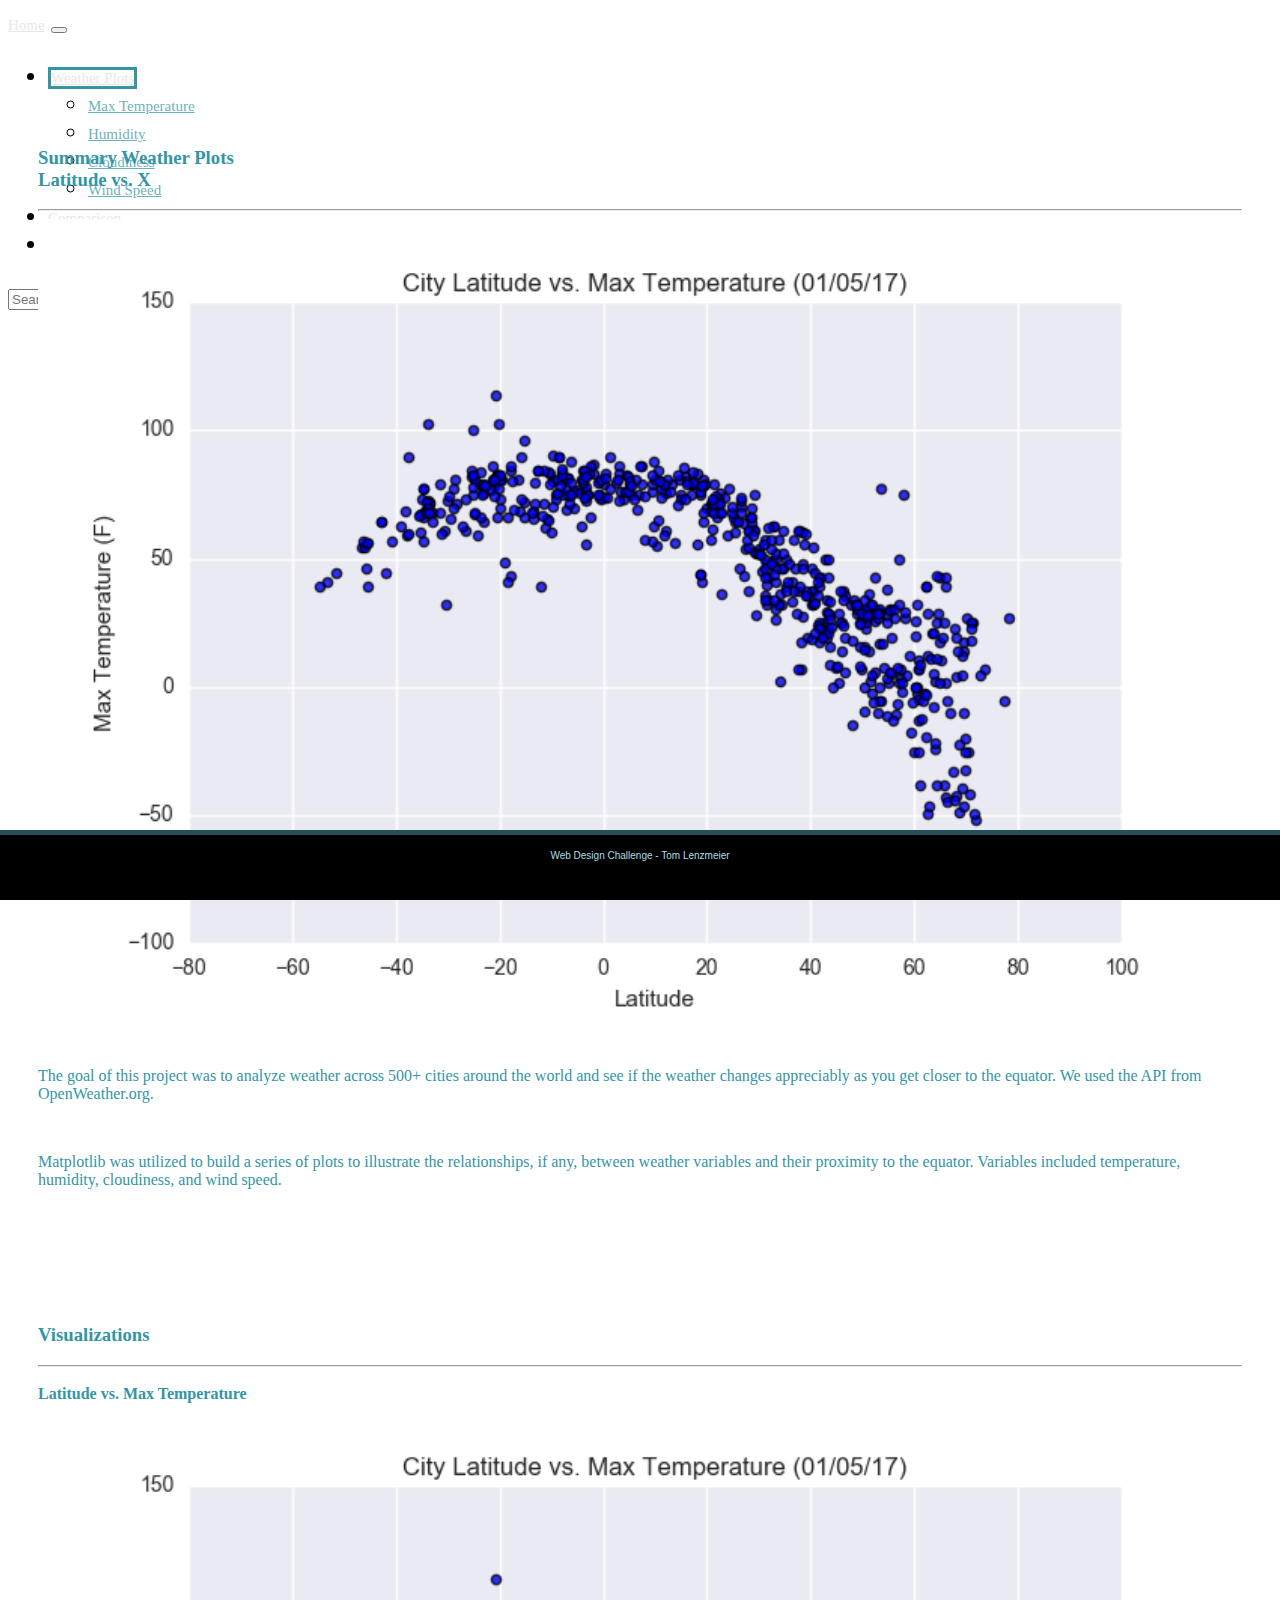
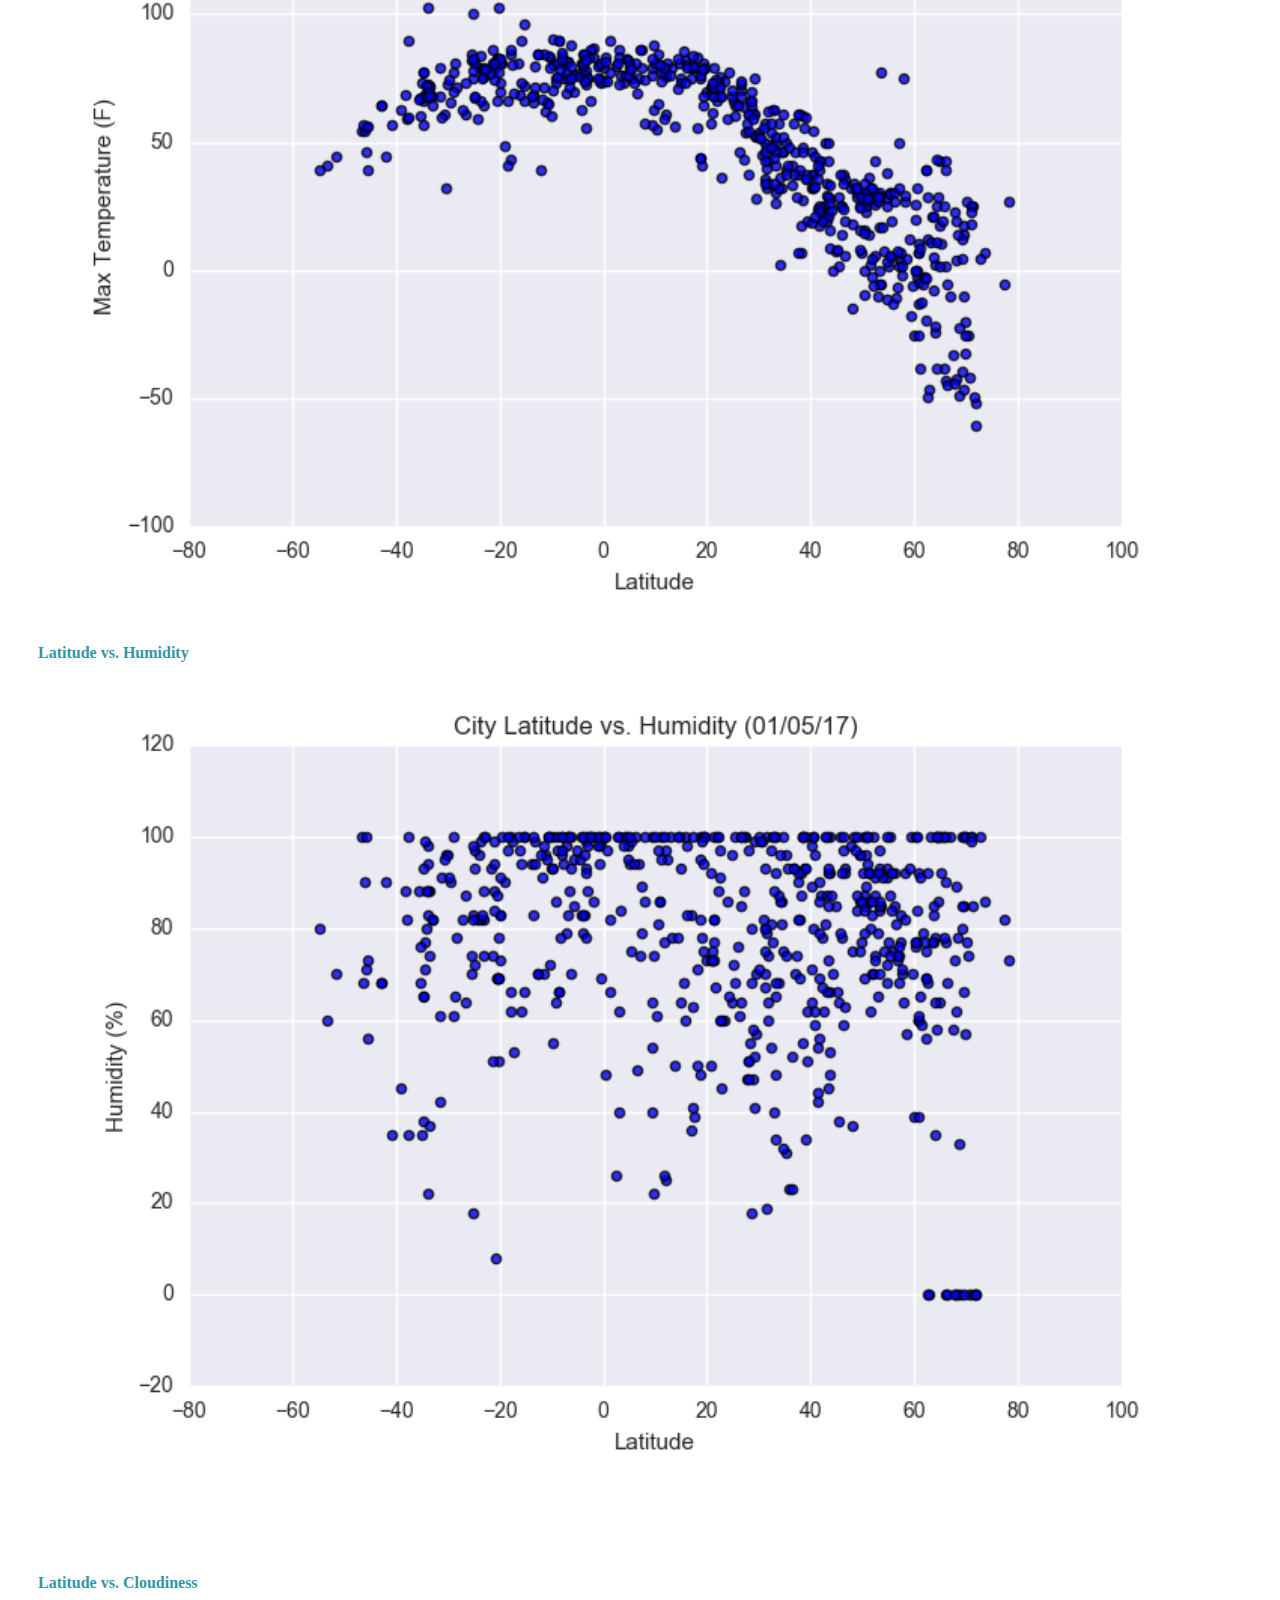
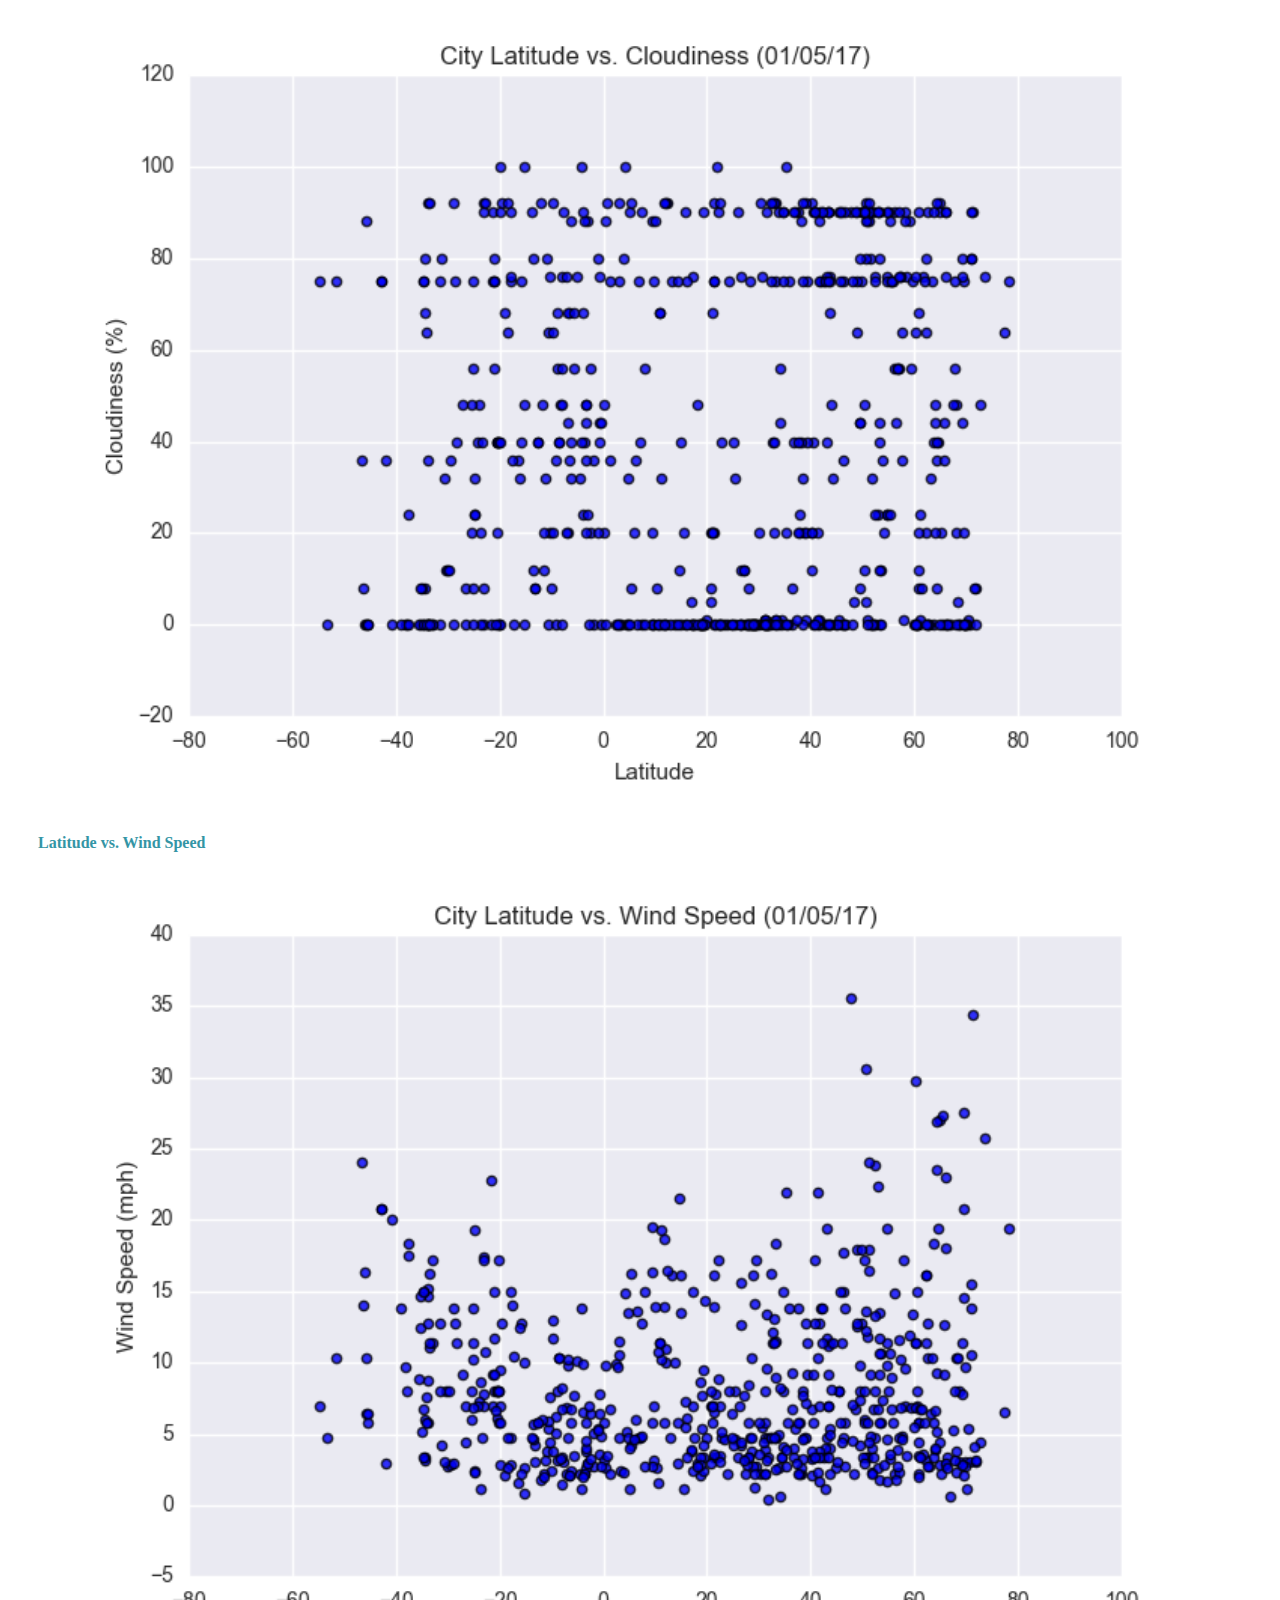
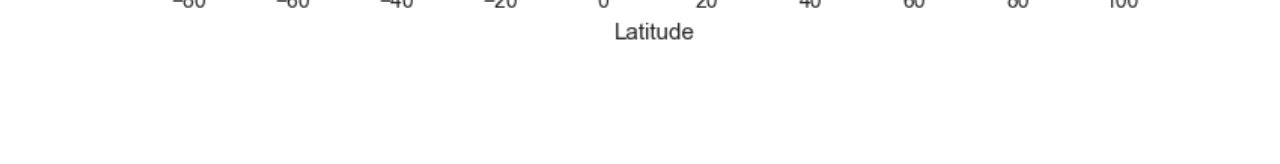
<file: index.html>
<!DOCTYPE html>
<html lang="en-us"

<head>

    <meta charset="UTF-8">
    <!-- Set the viewport the way BS likes it.-->
    <meta name="viewport" content="width=device-width, initial-scale=1.0">
    
<!-- Bring in the Bootstrap stylesheet -->   
<link href="https://cdn.jsdelivr.net/npm/bootstrap@5.2.0/dist/css/bootstrap.min.css" rel="stylesheet" integrity="sha384-gH2yIJqKdNHPEq0n4Mqa/HGKIhSkIHeL5AyhkYV8i59U5AR6csBvApHHNl/vI1Bx" crossorigin="anonymous">
 
    <!-- CSS Stylesheet -->
    <link rel="stylesheet" href="assets/css/styles.css">
</head>

<body>

<nav class="navbar navbar-expand-lg bg-light">
    <div class="container-fluid">
        <a class="navbar-brand" href="index.html">Home</a>
        <button class="navbar-toggler" type="button" data-bs-toggle="collapse" data-bs-target="#navbarNavDropdown" aria-controls="navbarNavDropdown" aria-expanded="false" aria-label="Toggle navigation">
            <span class="navbar-toggler-icon"></span>
        </button>
        <div class="collapse navbar-collapse" id="navbarNavDropdown">
            <ul class="navbar-nav">
                <li class="nav-item">
                    <a class="nav-link active" href="index.html" role="button" data-bs-toggle="dropdown" aria-expanded="false">Weather Plots</a>
                        <ul class="dropdown-menu">
                            <li><a class="dropdown-item" href="visualizations/temp.html">Max Temperature</a></li>
                            <li><a class="dropdown-item" href="visualizations/humidity.html">Humidity</a></li>
                            <li><a class="dropdown-item" href="visualizations/cloudiness.html">Cloudiness</a></li>
                            <li><a class="dropdown-item" href="visualizations/wind.html">Wind Speed</a></li>
                            </ul>
                    </li>
                    <li class="nav-item">
                        <a class="nav-link" href="visualizations/comparison.html">Comparison</a>
                    </li>
                    <li class="nav-item">
                        <a class="nav-link" href="visualizations/data.html">Data</a>
                    </li>
            </ul>
            <form class="d-flex" role="search">
                <input class="form-control me-2" type="search" placeholder="Search" aria-label="Search">
                <button class="btn btn-outline-success" type="submit">Search</button>
                </form>
        </div>
    </div>
</nav>
    </div>
    <div class="container">
        <div class="row">
            <div class="col-lg-7 col-md-12">
                <div class="box" style="padding-bottom: 20px;">
                <h3 class="title">Summary Weather Plots <br> Latitude vs. X</h3>
                <hr>
                <img src="assets/images/Fig1.png" class="visualization rounded float-left" alt="Max Temperature">
                <p>The goal of this project was to analyze weather across 500+ cities around the world and see if the weather changes appreciably as you get closer to the equator. We used the API from OpenWeather.org.</p>
                <br>
                <p>Matplotlib was utilized to build a series of plots to illustrate the relationships, if any, between weather variables and their proximity to the equator. Variables included temperature, humidity, cloudiness, and wind speed.</p>
                </div>
            </div>
            <div class="col-lg-5 col-md-12">
                <div class="box">
                    <h3 class="title">Visualizations</h3>
                    <hr>
                    <div class="container">
                        <div class="row" style="padding-bottom: 70px;">
                            <div class="col-6">
                                <div class="title">Latitude vs. Max Temperature</div>
                                <a href="visualizations/temp.html">
                                <img class="panel" src="assets/images/Fig1.png" alt="Max Temperature">
                                </a>
                            </div>
                            <div class="col-6">
                                <div class="title">Latitude vs. Humidity</div>
                                <a href="visualizations/humidity.html">
                                <img class="panel" src="assets/images/Fig2.png" alt="Humidity">
                                </a>
                            </div>
                        </div>
                        <div class="row" style="padding-bottom: 70px;">
                            <div class="col-6">
                                <div class="title">Latitude vs. Cloudiness</div>
                                <a href="WebVisualizations/cloudiness.html">
                                <img class="panel" src="assets/images/Fig3.png" alt="Cloudiness">
                                </a>
                                <!-- <div class="title">vs. Cloudiness</div> -->
                            </div>
                            <div class="col-6">
                                <div class="title">Latitude vs. Wind Speed</div>
                                <a href="visualizations/wind.html">
                                    <img class="panel" src="assets/images/Fig4.png" alt="Wind Speed">
                                </a>
                            </div>
                        </div>
                    </div>
                </div>
            </div>
        </div>
    </div>
    <footer>Web Design Challenge - Tom Lenzmeier</footer>


  <!-- Import the Bootstrap JavaScript code -->
  <script src="https://cdn.jsdelivr.net/npm/bootstrap@5.2.0/dist/js/bootstrap.bundle.min.js" integrity="sha384-A3rJD856KowSb7dwlZdYEkO39Gagi7vIsF0jrRAoQmDKKtQBHUuLZ9AsSv4jD4Xa" crossorigin="anonymous"></script>

</body>

</html>
</file>
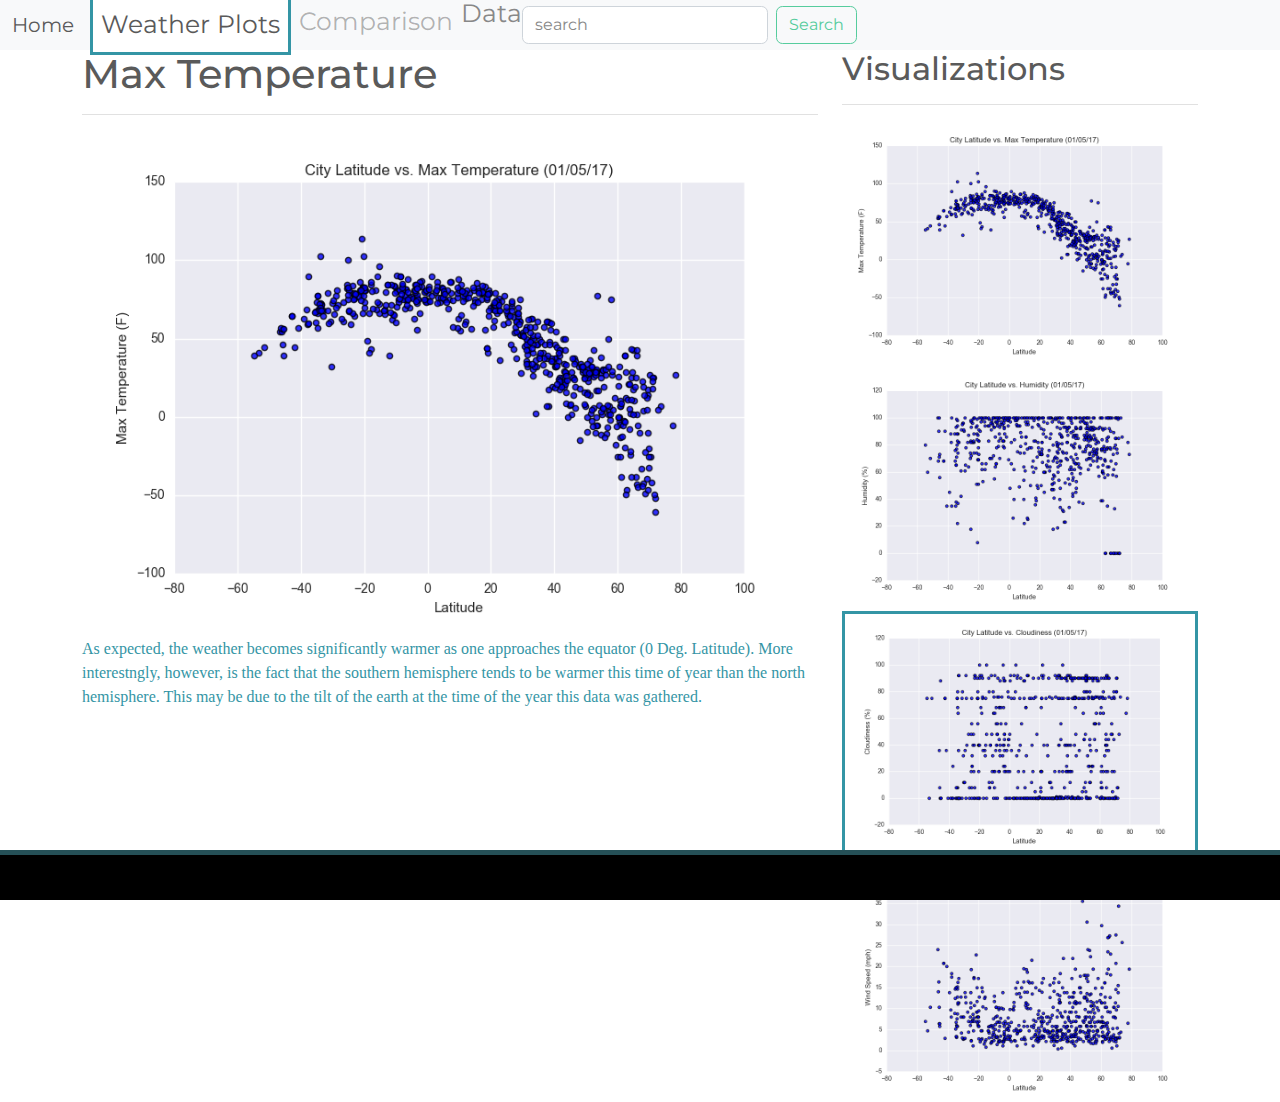
<file: visualizations/temp.html>
<!DOCTYPE html>
<html lang="en-us">
  <head>

    <meta charset="UTF-8">
    <meta name="viewport" content="width=device-width, initial-scale=1.0">
    <meta http-equiv="X-UA-Compatible" content="ie=edge">

    <title>Bootstrap Visualization Dashboard</title>

    <!-- Boostrap Stylesheet -->
    <link rel="stylesheet" href="../assets/css/bootstrap.min.css" media="screen">

    <!-- Our own CSS stylesheet -->
    <link rel="stylesheet" href="../assets/css/styles.css" media="screen">

  </head>

  <body>
    <nav class="navbar navbar-expand-lg bg-light">
      <div class="container-fluid">
        <a class="navbar-brand" href="../index.html">Home</a>
        <button class="navbar-toggler" type="button" data-bs-toggle="collapse" data-bs-target="#navbarNavDropdown" aria-controls="navbarNavDropdown" aria-expanded="false" aria-label="Toggle navigation">
          <span class="navbar-toggler-icon"></span>
        </button>
        <div class="collapse navbar-collapse" id="navbarNavDropdown">
          <ul class="navbar-nav">
            <li class="nav-item">
              <a class="nav-link active" href="../index.html" role="button" data-bs-toggle="dropdown" aria-expanded="false">Weather Plots</a>
              <ul class="dropdown-menu">
                <li><a class="dropdown-item" href="../visualizations/temp.html">Max Temperature</a></li>
                <li><a class="dropdown-item" href="../visualizations/humidity.html">Humidity</a></li>
                <li><a class="dropdown-item" href="../visualizations/cloudiness.html">Cloudiness</a></li>
                <li><a class="dropdown-item" href="../visualizations/wind.html">Wind</a></li>
              </ul>
            </li>
            <li class="nav-item">
              <a class="nav-link" href="../visualizations/comparison.html">Comparison</a>
            </li>
            <li class="nav-item" href="../visualizations/data.html">Data</li>
          </ul>
          <form class="d-flex" role="search">
            <input class="form-control me-2" type="search" placeholder="search" aria-label="Search">
            <button class="btn btn-outline-success" type="submit">Search</button>
          </form>
        </div>
      </div>
    </nav>
    

    <!-- Start of container -->
    <div class="container">
      <section class="row">
        <div class="col-md-8">
          <article class="description-content">
            <h1 class="description-header">Max Temperature</h1>
            <hr class="description-hr"/>
            <img src="../assets/images/Fig1.png" alt="" class="img-responsive"/>
            <p>As expected, the weather becomes significantly warmer as one approaches the equator (0 Deg. Latitude). More interestngly, however, is the fact that the southern hemisphere tends to be warmer this time of year than the north hemisphere. This may be due to the tilt of the earth at the time of the year this data was gathered.</p>
          </article>
        </div>
        <div class="col-md-4">

          <!-- Start of Visualizations imageNav Area -->
          <section id="imageNav-area">
            <div class="imageNav-content">
              <h2 class="imageNav-header">Visualizations</h2>
              <hr />
              <div id="images">
                <a href="../visualizations/temp.html"><img src="../assets/images/Fig1.png" alt="Latitude vs. Max Temperature" class="imageNav-photo"></a>
                <a href="../visualizations/humidity.html"><img src="../assets/images/Fig2.png" alt="Latitude vs. Humidity" class="imageNav-photo"></a>
                <a href="../visualizations/cloudiness.html"><img src="../assets/images/Fig3.png" alt="Latitude vs. Cloudiness" class="imageNav-photo active"></a>
                <a href="../visualizations/wind.html"><img src="../assets/images/Fig4.png" alt="Latitude vs. Wind Speed" class="imageNav-photo"></a>
              </div>
            </div>
          </section>
          <!-- End of the Visualizations imageNav Area -->

        </div>
      </section>
    </div>
    <!-- End of container -->

    <!-- Start of footer -->
    <footer class="footer navbar-fixed-bottom">
      <div class="two-toned-footer-color"></div>
      <p class="text-muted text-muted-footer text-center">
  
      </p>
    </footer>
    <!-- End of footer -->

    <!-- jQuery CDN -->
    <script type="text/javascript" src="https://code.jquery.com/jquery-2.1.4.min.js"></script>

    <!-- Bootstrap CDN -->
    <script src="https://maxcdn.bootstrapcdn.com/bootstrap/3.3.6/js/bootstrap.min.js"></script>
  </body>

</html>
</file>
<file: assets/css/styles.css>
body {
  background-image: url("https://t4.ftcdn.net/jpg/04/61/23/23/360_F_461232389_XCYvca9n9P437nm3FrCsEIapG4SrhufP.jpg");
  height: 750px;
  background-position: center;
  background-repeat: repeat;
  background-size: cover;
}

.navbar {
  max-height: 50px;
}
.navigation .navbar-brand {
  color: rgb(52, 149, 165);
  margin-left: 0px;
  padding: inherit;
  font-weight: bold;
  background-color: rgb(255, 255, 255);
  font-family: cochin;
}
.navbar {
  background-color: rgb(255, 255, 255);
  font-size: 25px; 
}
.active, .dropdown-menu .dropdown-item:active a:hover {
  background-color: rgb(255,255,255);
}
.dropdown-item {
  color: rgba(52, 150, 165, 0.75);
}
.dropdown .dropdown-menu .dropdown-item:active, .dropdown .dropdown-menu .dropdown-item:hover {
  background-color: rgba(52, 150, 165, 0.75);
}

.nav-link:hover {
  background-color:rgba(52, 150, 165, 0.75);
 }

.navbar-brand:hover {
color: rgb(45, 158, 175);
}
a {
  color: rgb(231, 231, 231);
  font-size: 15px;
}

img{
  width:100%;
  height:100%;
}
.active, .panel:hover {
  border-color:rgb(52, 149, 165);
  border-style: solid;
  
}
.vizualization {
  width:50%;
  height:50%;
}

.title {
  color: rgb(52, 149, 165);
  font-family: cochin;
  font-weight: bolder;
  padding-top: 10px;
}

p {
color: rgb(52, 149, 165);
font-family: 'segoe ui';
font-size: 16px;
}

.box {
  margin-top: 50px;
  margin-bottom: 60px;
  padding: 10px 30px 10px;
  color: #ffffff;
  background-color: rgb(255, 255, 255);

}

.table {
  font-size: 15px;
  border-top-color: rgb(255, 255, 255);
}

footer {
background-color: #000000;
border-top-style: solid;
border-top-width: 5px;
border-top-color: rgb(37, 80, 87);
color: rgb(171, 222, 226);
min-height: 50px;
font-family: Menlo, Helvetica, sans-serif;
font-size: 10px;
text-align: center;
position: fixed;
left: 0;
bottom: 0;
width: 100%;
padding-top: 15px;
}

@media(max-width: 992px) {
  .navbar-expand-lg {
  background-color: #000000;
  }
  .navbar {
    max-height: none;
    padding: inherit;
  }
  .navbar div {
    margin: inherit;
    background-color: rgb(255,255,255);
  }
  .navbar-brand {
    padding: 10px;
  }
  button{
    margin-right: 30px;
  }
  button:focus {
    outline: 1px dotted;
    outline: auto 5px;
  }
}
</file>
